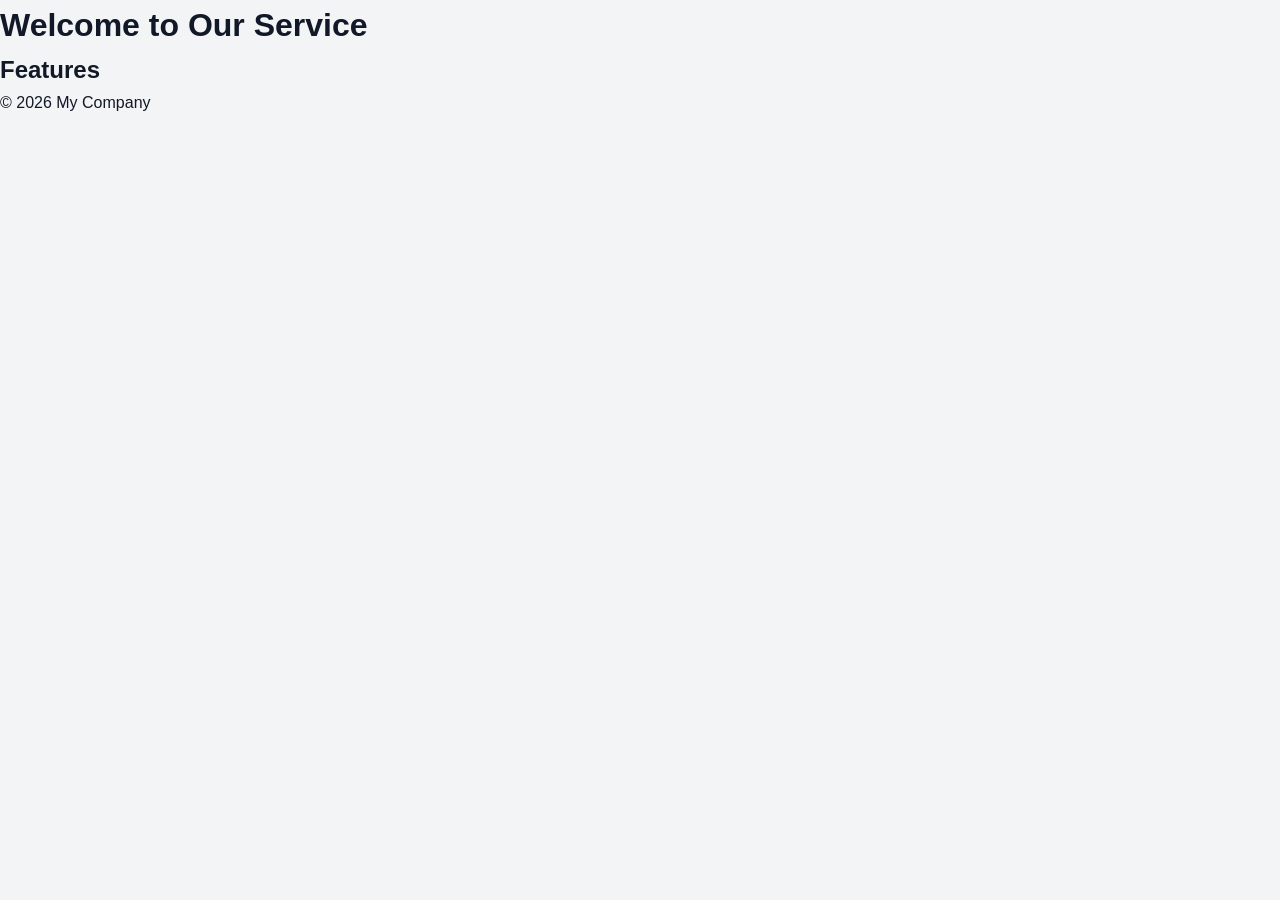
<file: index.html>
<!DOCTYPE html>
<html lang="en">
<head>
    <meta charset="UTF-8">
    <meta name="viewport" content="width=device-width, initial-scale=1.0">
    <title>Updated Page</title>
    <link rel="stylesheet" href="styles.css">
</head>
<body>
    <header>
        <h1>Welcome to Our Service</h1>
    </header>
    <main>
        <h2>Features</h2>
        <div id="content"></div>
    </main>
    <footer>
        <p>&copy; 2026 My Company</p>
    </footer>
    <script src="script.js"></script>
</body>
</html>
</file>
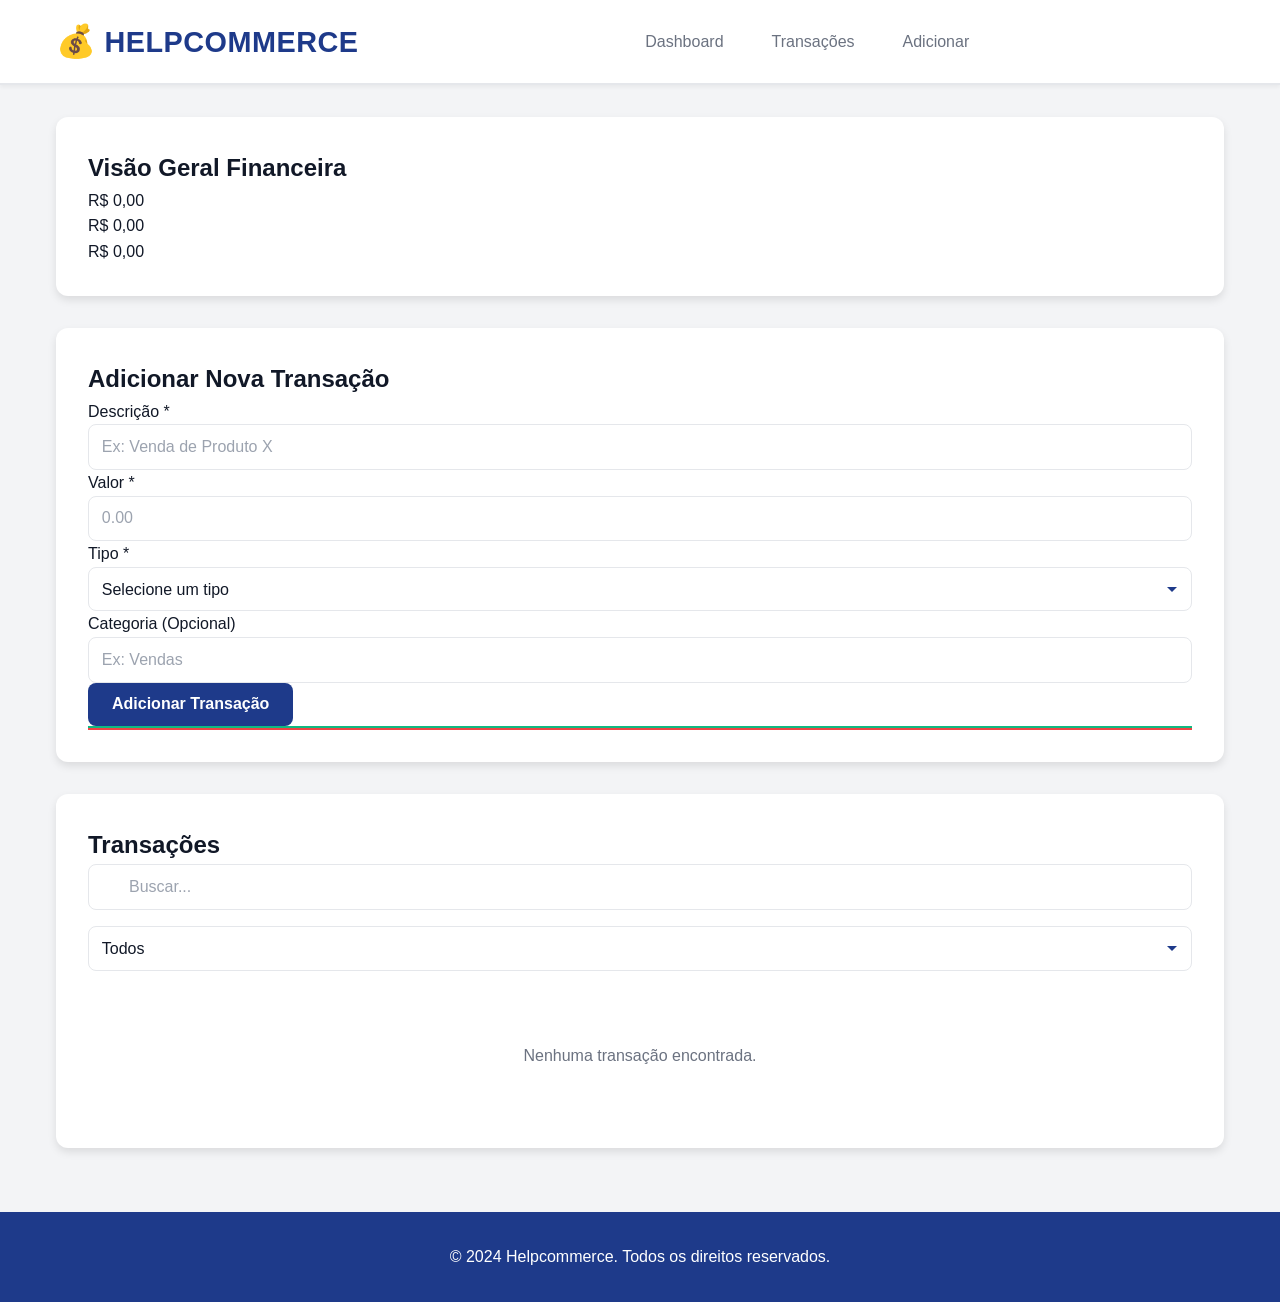
<file: 01-index.html>
<!DOCTYPE html>
<html lang="pt-BR">
<head>

    <!-- Meta Tags -->
    <meta charset="UTF-8">

    <meta name="viewport"
    content="width=device-width, initial-scale=1.0">

    <!-- 🔐 Content Security Policy (MÁXIMA) -->
    <meta http-equiv="Content-Security-Policy"
    content="
    default-src 'none';
    script-src 'self';
    style-src 'self';
    img-src 'self' data:;
    font-src 'self';
    connect-src 'self';
    media-src 'self';
    object-src 'none';
    base-uri 'self';
    form-action 'self';
    frame-ancestors 'none';
    upgrade-insecure-requests;
    block-all-mixed-content;
    ">

    <!-- 🔐 X-Content-Type-Options -->
    <meta http-equiv="X-UA-Compatible" content="IE=edge">
    <meta http-equiv="X-Content-Type-Options" content="nosniff">

    <!-- 🔐 X-Frame-Options -->
    <meta http-equiv="X-Frame-Options" content="DENY">

    <!-- 🔐 Referrer Policy -->
    <meta name="referrer" content="strict-origin-when-cross-origin">

    <!-- 🔐 Permissions Policy -->
    <meta http-equiv="Permissions-Policy" content="geolocation=(), microphone=(), camera=()">

    <meta name="description"
    content="Helpcommerce - Dashboard Financeiro Profissional para PMEs">

    <meta name="theme-color"
    content="#1E3A8A">

    <!-- Favicon -->
    <link rel="icon"
    type="image/svg+xml"
    href="data:image/svg+xml,
    <svg xmlns='http://www.w3.org/2000/svg'
    viewBox='0 0 100 100'>
    <text y='75'
    font-size='75'
    font-weight='bold'
    fill='%231E3A8A'>H</text>
    </svg>">

    <!-- Título -->
    <title>Helpcommerce - Dashboard Financeiro</title>

    <!-- CSS -->
    <link rel="stylesheet"
    href="styles.css">

</head>

<body>

<header class="main-header">
<div class="container header-container">

<div class="logo-section">
<h1 class="logo">
<span class="logo-icon">💰</span>
Helpcommerce
</h1>
</div>

<nav class="main-nav">
<ul>
<li><a href="#dashboard-section" class="nav-link">Dashboard</a></li>
<li><a href="#transactions-section" class="nav-link">Transações</a></li>
<li><a href="#add-transaction-section" class="nav-link">Adicionar</a></li>
</ul>
</nav>

</div>
</header>

<main class="main-content">
<div class="container">

<section id="dashboard-section">

<h2>Visão Geral Financeira</h2>

<p id="total-income">R$ 0,00</p>
<p id="total-expense">R$ 0,00</p>
<p id="net-total">R$ 0,00</p>

</section>

<section id="add-transaction-section">

<h2>Adicionar Nova Transação</h2>

<form id="transaction-form"
autocomplete="off"
novalidate>

<!-- Descrição -->
<label for="description">
Descrição *
</label>

<input
type="text"
id="description"
class="form-input"
placeholder="Ex: Venda de Produto X"
maxlength="255"
required
autocomplete="off"
spellcheck="false"
>

<!-- Valor -->
<label for="amount">
Valor *
</label>

<input
type="number"
id="amount"
class="form-input"
placeholder="0.00"
step="0.01"
min="0.01"
max="999999999.99"
required
inputmode="decimal"
>

<!-- Tipo -->
<label for="type">
Tipo *
</label>

<select
id="type"
class="form-select"
required>

<option value="">
Selecione um tipo
</option>

<option value="income">
Receita
</option>

<option value="expense">
Despesa
</option>

</select>

<!-- Categoria -->
<label for="category">
Categoria (Opcional)
</label>

<input
type="text"
id="category"
class="form-input"
maxlength="100"
placeholder="Ex: Vendas"
autocomplete="off"
>

<button type="submit" class="btn btn-primary">
Adicionar Transação
</button>

</form>

<!-- 🔐 Mensagens de feedback -->
<div class="form-feedback">
  <div id="success-message" class="message success-message" role="alert" style="display: none;"></div>
  <div id="error-message" class="message error-message" role="alert" style="display: none;"></div>
</div>

</section>

<section id="transactions-section">

<h2>Transações</h2>

<div class="filter-controls">
  <input 
    type="text" 
    id="search-input" 
    class="form-input search-input" 
    placeholder="Buscar..."
    autocomplete="off"
  >
  <select id="filter-type" class="form-select">
    <option value="all">Todos</option>
    <option value="income">Receita</option>
    <option value="expense">Despesa</option>
  </select>
</div>

<ul
id="transaction-list"
role="list">
</ul>

<div id="no-transactions" class="no-transactions-message" role="status" style="display: none;">
  Nenhuma transação encontrada.
</div>

</section>

</div>
</main>

<footer class="main-footer">

<p>
© 2024 Helpcommerce. Todos os direitos reservados.
</p>

</footer>

<!-- 🔐 Script com integrity -->
<script
src="script.js"
defer
integrity="sha384-PLACEHOLDER">
</script>

</body>
</html>
</file>
<file: styles.css>
/* ============================================================
   HELPCOMMERCE - DASHBOARD FINANCEIRO
   Estilos Responsivos e Acessíveis
   ============================================================ */

/* ============================================================
   1. VARIÁVEIS CSS E RESET GLOBAL
   ============================================================ */

:root {
    /* Cores Primárias */
    --color-primary: #1E3A8A;
    --color-primary-dark: #1e3a8a;
    --color-primary-light: #3B82F6;
    
    /* Cores Secundárias */
    --color-secondary-income: #10B981;
    --color-accent-expense: #EF4444;
    
    /* Cores de Fundo */
    --color-background: #F3F4F6;
    --color-card-bg: #FFFFFF;
    
    /* Cores de Texto */
    --color-text-dark: #111827;
    --color-text-light: #6B7280;
    --color-text-muted: #9CA3AF;
    
    /* Cores de Borda */
    --color-border: #E5E7EB;
    --color-border-light: #F0F1F3;
    
    /* Sombras */
    --shadow-light: 0 2px 4px rgba(0, 0, 0, 0.05);
    --shadow-md: 0 4px 8px rgba(0, 0, 0, 0.1);
    --shadow-lg: 0 8px 16px rgba(0, 0, 0, 0.12);
    
    /* Espaçamento */
    --spacing-unit: 1rem;
    
    /* Border Radius */
    --border-radius-sm: 4px;
    --border-radius-md: 8px;
    --border-radius-lg: 12px;
    
    /* Transições */
    --transition-fast: 0.2s ease;
    --transition-normal: 0.3s ease;
    --transition-slow: 0.5s ease;
}

/* Dark Mode (Futuro) */
@media (prefers-color-scheme: dark) {
    :root {
        --color-background: #1F2937;
        --color-card-bg: #374151;
        --color-text-dark: #F9FAFB;
        --color-text-light: #D1D5DB;
        --color-border: #4B5563;
    }
}

/* ============================================================
   2. RESET CSS GLOBAL
   ============================================================ */

* {
    margin: 0;
    padding: 0;
    box-sizing: border-box;
}

html {
    scroll-behavior: smooth;
    font-size: 16px;
}

body {
    font-family: -apple-system, BlinkMacSystemFont, 'Segoe UI', Roboto, 'Helvetica Neue', Arial, sans-serif;
    line-height: 1.6;
    color: var(--color-text-dark);
    background-color: var(--color-background);
    min-height: 100vh;
    display: flex;
    flex-direction: column;
}

/* ============================================================
   3. UTILITÁRIOS GLOBAIS
   ============================================================ */

.container {
    max-width: 1200px;
    margin: 0 auto;
    padding: 0 var(--spacing-unit);
}

a {
    text-decoration: none;
    color: inherit;
}

button {
    font-family: inherit;
}

input,
select,
textarea {
    font-family: inherit;
}

/* Scrollbar Customizado */
::-webkit-scrollbar {
    width: 8px;
    height: 8px;
}

::-webkit-scrollbar-track {
    background: var(--color-background);
}

::-webkit-scrollbar-thumb {
    background: var(--color-primary);
    border-radius: var(--border-radius-md);
}

::-webkit-scrollbar-thumb:hover {
    background: var(--color-primary-light);
}

/* ============================================================
   4. CABEÇALHO PRINCIPAL (HEADER)
   ============================================================ */

.main-header {
    background-color: var(--color-card-bg);
    padding: 1rem 0;
    box-shadow: var(--shadow-light);
    position: sticky;
    top: 0;
    z-index: 100;
    border-bottom: 2px solid var(--color-border);
}

.header-container {
    display: flex;
    justify-content: space-between;
    align-items: center;
    gap: 2rem;
}

/* Logo */
.logo-section {
    flex: 0 0 auto;
}

.logo {
    font-size: 1.8rem;
    font-weight: 700;
    color: var(--color-primary);
    text-transform: uppercase;
    letter-spacing: 0.5px;
    display: flex;
    align-items: center;
    gap: 0.5rem;
    transition: transform var(--transition-normal);
}

.logo:hover {
    transform: scale(1.05);
}

.logo-icon {
    font-size: 2rem;
}

/* Navegação Principal */
.main-nav {
    flex: 1;
    display: flex;
    justify-content: center;
}

.main-nav ul {
    list-style: none;
    display: flex;
    gap: 0.5rem;
    flex-wrap: wrap;
}

.main-nav a {
    color: var(--color-text-light);
    padding: 0.75rem 1.25rem;
    border-radius: var(--border-radius-md);
    transition: all var(--transition-fast);
    font-weight: 500;
    position: relative;
}

.main-nav a:hover,
.main-nav a:focus {
    background-color: var(--color-background);
    color: var(--color-primary);
    outline: none;
}

.main-nav a::after {
    content: '';
    position: absolute;
    bottom: 0;
    left: 50%;
    width: 0;
    height: 2px;
    background-color: var(--color-primary);
    transition: all var(--transition-fast);
    transform: translateX(-50%);
}

.main-nav a:hover::after {
    width: 80%;
}

/* Menu de Usuário */
.user-menu {
    flex: 0 0 auto;
    position: relative;
}

.user-menu-btn {
    display: flex;
    align-items: center;
    gap: 0.75rem;
    padding: 0.5rem 1rem;
    background-color: var(--color-background);
    border: 1px solid var(--color-border);
    border-radius: var(--border-radius-md);
    cursor: pointer;
    transition: all var(--transition-fast);
    font-size: 0.95rem;
    font-weight: 500;
    color: var(--color-text-dark);
}

.user-menu-btn:hover {
    background-color: var(--color-primary);
    color: var(--color-card-bg);
    border-color: var(--color-primary);
}

.user-avatar {
    font-size: 1.5rem;
}

.user-dropdown {
    position: absolute;
    top: calc(100% + 0.5rem);
    right: 0;
    background-color: var(--color-card-bg);
    border: 1px solid var(--color-border);
    border-radius: var(--border-radius-md);
    box-shadow: var(--shadow-lg);
    min-width: 200px;
    z-index: 200;
    overflow: hidden;
}

.dropdown-item {
    display: block;
    padding: 0.75rem 1.25rem;
    color: var(--color-text-dark);
    transition: all var(--transition-fast);
    border: none;
}

.dropdown-item:hover {
    background-color: var(--color-background);
    color: var(--color-primary);
    padding-left: 1.75rem;
}

.logout-link {
    color: var(--color-accent-expense);
}

.logout-link:hover {
    background-color: rgba(239, 68, 68, 0.1);
}

.dropdown-divider {
    margin: 0;
    border: none;
    border-top: 1px solid var(--color-border);
}

/* Responsividade - Header */
@media (max-width: 768px) {
    .header-container {
        flex-direction: column;
        gap: 1rem;
    }

    .main-nav ul {
        justify-content: center;
    }

    .logo {
        font-size: 1.5rem;
    }

    .user-name {
        display: none;
    }

    .user-dropdown {
        right: -0.5rem;
    }
}

/* ============================================================
   5. CONTEÚDO PRINCIPAL (MAIN)
   ============================================================ */

.main-content {
    flex-grow: 1;
    padding: calc(2 * var(--spacing-unit)) 0;
}

/* ============================================================
   6. SEÇÕES GERAIS
   ============================================================ */

section {
    background-color: var(--color-card-bg);
    padding: calc(2 * var(--spacing-unit));
    border-radius: var(--border-radius-lg);
    box-shadow: var(--shadow-md);
    margin-bottom: calc(2 * var(--spacing-unit));
}

.section-header {
    margin-bottom: calc(2 * var(--spacing-unit));
}

.section-header h2 {
    font-size: 1.8rem;
    color: var(--color-text-dark);
    margin-bottom: 0.5rem;
    font-weight: 700;
}

.section-subtitle {
    color: var(--color-text-light);
    font-size: 0.95rem;
    margin: 0;
}

/* ============================================================
   7. DASHBOARD - VISÃO GERAL
   ============================================================ */

.dashboard-overview {
    /* Herda estilos de section */
}

/* Cards de Resumo */
.summary-cards {
    display: grid;
    grid-template-columns: repeat(auto-fit, minmax(280px, 1fr));
    gap: var(--spacing-unit);
}

.card {
    padding: calc(1.5 * var(--spacing-unit));
    border-radius: var(--border-radius-lg);
    text-align: center;
    box-shadow: var(--shadow-light);
    background-color: var(--color-card-bg);
    transition: all var(--transition-normal);
    position: relative;
    overflow: hidden;
}

.card::before {
    content: '';
    position: absolute;
    top: 0;
    left: 0;
    width: 100%;
    height: 4px;
    background: linear-gradient(90deg, currentColor, transparent);
    opacity: 0;
    transition: opacity var(--transition-fast);
}

.card:hover {
    transform: translateY(-4px);
    box-shadow: var(--shadow-lg);
}

.card:hover::before {
    opacity: 1;
}

.card-icon {
    font-size: 2.5rem;
    margin-bottom: var(--spacing-unit);
}

.card-title {
    font-size: 0.95rem;
    color: var(--color-text-light);
    margin: 0 0 0.75rem;
    text-transform: uppercase;
    letter-spacing: 0.5px;
    font-weight: 600;
}

.card-value {
    font-size: 2.2rem;
    font-weight: 700;
    color: var(--color-text-dark);
    margin: 0 0 0.5rem;
}

.card-label {
    font-size: 0.85rem;
    color: var(--color-text-muted);
    display: block;
}

/* Estilos Específicos dos Cards */
.income-card {
    border-left: 5px solid var(--color-secondary-income);
    --card-color: var(--color-secondary-income);
}

.income-card .card-value {
    color: var(--color-secondary-income);
}

.expense-card {
    border-left: 5px solid var(--color-accent-expense);
    --card-color: var(--color-accent-expense);
}

.expense-card .card-value {
    color: var(--color-accent-expense);
}

.net-total-card {
    border-left: 5px solid var(--color-primary);
    --card-color: var(--color-primary);
}

.net-total-card .card-value {
    color: var(--color-primary);
}

/* Responsividade - Cards */
@media (max-width: 768px) {
    .summary-cards {
        grid-template-columns: 1fr;
    }

    .card {
        padding: var(--spacing-unit);
    }

    .card-value {
        font-size: 1.8rem;
    }
}

/* ============================================================
   8. FORMULÁRIO DE TRANSAÇÃO
   ============================================================ */

.transaction-form-section {
    /* Herda estilos de section */
}

.form-grid {
    display: grid;
    grid-template-columns: repeat(auto-fit, minmax(250px, 1fr));
    gap: var(--spacing-unit);
}

.form-group {
    display: flex;
    flex-direction: column;
}

.form-group.full-width {
    grid-column: 1 / -1;
}

.form-label {
    font-weight: 600;
    color: var(--color-text-dark);
    margin-bottom: 0.5rem;
    font-size: 0.95rem;
}

.required {
    color: var(--color-accent-expense);
    margin-left: 0.25rem;
}

.form-input,
.form-select {
    padding: 0.8rem;
    border: 1px solid var(--color-border);
    border-radius: var(--border-radius-md);
    font-size: 1rem;
    color: var(--color-text-dark);
    background-color: var(--color-card-bg);
    transition: all var(--transition-fast);
    width: 100%;
}

.form-input:focus,
.form-select:focus {
    outline: none;
    border-color: var(--color-primary);
    box-shadow: 0 0 0 3px rgba(30, 58, 138, 0.15);
}

.form-input::placeholder {
    color: var(--color-text-muted);
}

.form-select {
    cursor: pointer;
    appearance: none;
    background-image: url("data:image/svg+xml,%3Csvg xmlns='http://www.w3.org/2000/svg' width='12' height='12' viewBox='0 0 12 12'%3E%3Cpath fill='%231E3A8A' d='M6 9L1 4h10z'/%3E%3C/svg%3E");
    background-repeat: no-repeat;
    background-position: right 0.8rem center;
    padding-right: 2.5rem;
}

.form-hint {
    font-size: 0.8rem;
    color: var(--color-text-muted);
    margin-top: 0.25rem;
}

/* Input Group (com prefixo) */
.input-group {
    position: relative;
    display: flex;
    align-items: center;
}

.input-prefix {
    position: absolute;
    left: 0.8rem;
    color: var(--color-text-light);
    font-weight: 600;
    pointer-events: none;
}

.input-group .form-input {
    padding-left: 2.5rem;
}

/* Mensagens de Feedback do Formulário */
.form-message {
    padding: var(--spacing-unit);
    border-radius: var(--border-radius-md);
    margin-top: var(--spacing-unit);
    display: flex;
    align-items: center;
    gap: 0.75rem;
    font-size: 0.95rem;
}

.success-message {
    background-color: rgba(16, 185, 129, 0.1);
    color: var(--color-secondary-income);
    border: 1px solid var(--color-secondary-income);
}

.error-message {
    background-color: rgba(239, 68, 68, 0.1);
    color: var(--color-accent-expense);
    border: 1px solid var(--color-accent-expense);
}

.message-icon {
    font-size: 1.25rem;
}

/* Responsividade - Formulário */
@media (max-width: 768px) {
    .form-grid {
        grid-template-columns: 1fr;
    }

    .form-group.full-width {
        grid-column: 1;
    }
}

/* ============================================================
   9. BOTÕES
   ============================================================ */

.btn {
    padding: 0.8rem 1.5rem;
    border: none;
    border-radius: var(--border-radius-md);
    cursor: pointer;
    font-size: 1rem;
    font-weight: 600;
    transition: all var(--transition-normal);
    display: inline-flex;
    align-items: center;
    justify-content: center;
    gap: 0.5rem;
    text-align: center;
}

.btn:focus {
    outline: none;
    box-shadow: 0 0 0 3px rgba(30, 58, 138, 0.3);
}

.btn:disabled {
    opacity: 0.6;
    cursor: not-allowed;
}

.btn-primary {
    background-color: var(--color-primary);
    color: var(--color-card-bg);
}

.btn-primary:hover:not(:disabled) {
    background-color: #1a2f7d;
    transform: translateY(-2px);
    box-shadow: var(--shadow-md);
}

.btn-primary:active:not(:disabled) {
    transform: translateY(0);
    box-shadow: var(--shadow-light);
}

.btn-large {
    padding: 1rem 2rem;
    font-size: 1.1rem;
}

.btn-icon {
    font-size: 1.25rem;
}

/* ============================================================
   10. TRANSAÇÕES RECENTES
   ============================================================ */

.recent-transactions-section {
    /* Herda estilos de section */
}

/* Controles de Filtro */
.filter-controls {
    display: flex;
    gap: var(--spacing-unit);
    margin-bottom: calc(1.5 * var(--spacing-unit));
    flex-wrap: wrap;
}

.search-container {
    flex: 1;
    min-width: 200px;
    position: relative;
}

.search-icon {
    position: absolute;
    left: 0.8rem;
    top: 50%;
    transform: translateY(-50%);
    pointer-events: none;
    color: var(--color-text-light);
}

.search-input {
    padding-left: 2.5rem;
}

.filter-select,
.sort-select {
    min-width: 150px;
}

/* Lista de Transações */
.transaction-list {
    list-style: none;
    display: flex;
    flex-direction: column;
}

.transaction-item {
    display: flex;
    justify-content: space-between;
    align-items: center;
    padding: var(--spacing-unit) calc(1.5 * var(--spacing-unit));
    border-bottom: 1px solid var(--color-border);
    transition: background-color var(--transition-fast);
    gap: var(--spacing-unit);
}

.transaction-item:last-child {
    border-bottom: none;
}

.transaction-item:hover {
    background-color: var(--color-background);
}

.transaction-item:focus-within {
    background-color: rgba(30, 58, 138, 0.05);
}

/* Partes da Transação */
.transaction-left {
    flex: 1;
    display: flex;
    align-items: center;
    gap: 1rem;
}

.transaction-icon {
    font-size: 1.5rem;
    flex-shrink: 0;
}

.transaction-info {
    display: flex;
    flex-direction: column;
    gap: 0.25rem;
}

.transaction-description {
    font-weight: 600;
    color: var(--color-text-dark);
    font-size: 0.95rem;
}

.transaction-metadata {
    font-size: 0.85rem;
    color: var(--color-text-light);
}

.transaction-category {
    display: inline-block;
    background-color: var(--color-background);
    color: var(--color-text-light);
    padding: 0.25rem 0.75rem;
    border-radius: var(--border-radius-sm);
    font-size: 0.8rem;
    margin-top: 0.25rem;
}

.transaction-right {
    display: flex;
    align-items: center;
    gap: 1rem;
    flex-shrink: 0;
}

.transaction-amount {
    font-weight: 700;
    font-size: 1.1rem;
    text-align: right;
}

.transaction-amount.income {
    color: var(--color-secondary-income);
}

.transaction-amount.expense {
    color: var(--color-accent-expense);
}

.transaction-actions {
    display: flex;
    gap: 0.5rem;
}

.transaction-action-btn {
    background: none;
    border: none;
    cursor: pointer;
    font-size: 1.25rem;
    opacity: 0.6;
    transition: opacity var(--transition-fast);
    padding: 0.25rem;
}

.transaction-action-btn:hover {
    opacity: 1;
}

/* Mensagem: Sem Transações */
.no-transactions-message {
    text-align: center;
    padding: calc(3 * var(--spacing-unit)) var(--spacing-unit);
    color: var(--color-text-light);
}

.no-transactions-message p {
    margin: 0.5rem 0;
    font-size: 1rem;
}

.no-transactions-message p:first-child {
    font-size: 3rem;
    margin-bottom: 1rem;
}

.no-transactions-subtitle {
    color: var(--color-text-muted);
    font-style: italic;
}

/* Paginação */
.pagination {
    display: flex;
    justify-content: center;
    align-items: center;
    gap: var(--spacing-unit);
    margin-top: calc(2 * var(--spacing-unit));
    padding-top: var(--spacing-unit);
    border-top: 1px solid var(--color-border);
}

.pagination-btn {
    padding: 0.5rem 1rem;
    border: 1px solid var(--color-border);
    background-color: var(--color-card-bg);
    color: var(--color-text-dark);
    border-radius: var(--border-radius-md);
    cursor: pointer;
    transition: all var(--transition-fast);
    font-weight: 500;
}

.pagination-btn:hover {
    background-color: var(--color-primary);
    color: var(--color-card-bg);
    border-color: var(--color-primary);
}

.pagination-btn:disabled {
    opacity: 0.5;
    cursor: not-allowed;
}

.pagination-info {
    font-size: 0.95rem;
    color: var(--color-text-light);
    font-weight: 500;
}

/* Responsividade - Transações */
@media (max-width: 768px) {
    .filter-controls {
        flex-direction: column;
    }

    .search-container,
    .filter-select,
    .sort-select {
        width: 100%;
    }

    .transaction-item {
        flex-direction: column;
        align-items: flex-start;
        gap: 0.5rem;
    }

    .transaction-right {
        width: 100%;
        justify-content: space-between;
    }

    .transaction-amount {
        text-align: left;
    }
}

/* ============================================================
   11. SEÇÃO DE ESTATÍSTICAS (Placeholder)
   ============================================================ */

.statistics-section {
    /* Herda estilos de section */
}

.charts-container {
    display: grid;
    grid-template-columns: repeat(auto-fit, minmax(300px, 1fr));
    gap: calc(2 * var(--spacing-unit));
}

.chart-card {
    background-color: var(--color-background);
    padding: calc(1.5 * var(--spacing-unit));
    border-radius: var(--border-radius-lg);
}

.chart-card h3 {
    font-size: 1.1rem;
    margin-bottom: var(--spacing-unit);
    color: var(--color-text-dark);
}

/* ============================================================
   12. RODAPÉ (FOOTER)
   ============================================================ */

.main-footer {
    background-color: var(--color-primary);
    color: var(--color-card-bg);
    padding: calc(2 * var(--spacing-unit)) 0;
    margin-top: auto;
    text-align: center;
}

.footer-content {
    display: flex;
    justify-content: space-between;
    align-items: center;
    gap: var(--spacing-unit);
}

.footer-text {
    margin: 0;
    font-size: 0.95rem;
}

.footer-links {
    display: flex;
    gap: var(--spacing-unit);
    flex-wrap: wrap;
}

.footer-link {
    color: var(--color-card-bg);
    transition: opacity var(--transition-fast);
    font-size: 0.95rem;
}

.footer-link:hover {
    opacity: 0.8;
}

/* Responsividade - Footer */
@media (max-width: 768px) {
    .footer-content {
        flex-direction: column;
        text-align: center;
    }

    .footer-links {
        justify-content: center;
    }
}

/* ============================================================
   13. ACESSIBILIDADE
   ============================================================ */

/* Focus visible para navegação por teclado */
:focus-visible {
    outline: 2px solid var(--color-primary);
    outline-offset: 2px;
}

/* Reduzir animações se preferir */
@media (prefers-reduced-motion: reduce) {
    *,
    *::before,
    *::after {
        animation-duration: 0.01ms !important;
        animation-iteration-count: 1 !important;
        transition-duration: 0.01ms !important;
        scroll-behavior: auto !important;
    }
}

/* ============================================================
   14. RESPONSIVIDADE GERAL
   ============================================================ */

/* Tablets (768px) */
@media (max-width: 768px) {
    :root {
        font-size: 15px;
    }

    .container {
        padding: 0 1rem;
    }

    .main-content {
        padding: 1rem 0;
    }

    section {
        padding: 1.5rem;
        margin-bottom: 1.5rem;
    }

    .section-header h2 {
        font-size: 1.5rem;
    }

    .logo {
        font-size: 1.3rem;
    }
}

/* Smartphones (480px) */
@media (max-width: 480px) {
    :root {
        font-size: 14px;
    }

    .container {
        padding: 0 0.75rem;
    }

    .main-header {
        padding: 0.75rem 0;
    }

    .header-container {
        flex-direction: column;
        gap: 0.75rem;
    }

    .main-nav ul {
        gap: 0.25rem;
    }

    .main-nav a {
        padding: 0.5rem 0.75rem;
        font-size: 0.9rem;
    }

    section {
        padding: 1rem;
        margin-bottom: 1rem;
    }

    .section-header h2 {
        font-size: 1.3rem;
    }

    .card {
        padding: 1rem;
    }

    .card-value {
        font-size: 1.5rem;
    }

    .card-icon {
        font-size: 2rem;
    }

    .btn-large {
        padding: 0.75rem 1.5rem;
        font-size: 1rem;
    }

    .transaction-item {
        padding: 0.75rem 1rem;
    }

    .transaction-amount {
        font-size: 1rem;
    }

    .footer-text {
        font-size: 0.85rem;
    }
}

/* ============================================================
   15. UTILITÁRIOS PARA LOADING E ESTADOS
   ============================================================ */

.loading {
    position: relative;
    pointer-events: none;
    opacity: 0.6;
}

.spinner {
    display: inline-block;
    width: 20px;
    height: 20px;
    border: 3px solid var(--color-border);
    border-top-color: var(--color-primary);
    border-radius: 50%;
    animation: spin 0.8s linear infinite;
}

@keyframes spin {
    to {
        transform: rotate(360deg);
    }
}

.skeleton {
    background: linear-gradient(
        90deg,
        var(--color-border) 25%,
        var(--color-background) 50%,
        var(--color-border) 75%
    );
    background-size: 200% 100%;
    animation: shimmer 2s infinite;
}

@keyframes shimmer {
    0% {
        background-position: 200% 0;
    }
    100% {
        background-position: -200% 0;
    }
}

/* ============================================================
   16. IMPRESSÃO (PRINT)
   ============================================================ */

@media print {
    .main-header,
    .main-footer,
    .user-menu,
    .filter-controls,
    .btn {
        display: none;
    }

    .main-content {
        padding: 0;
    }

    section {
        page-break-inside: avoid;
        box-shadow: none;
        border: 1px solid var(--color-border);
    }
}

/* ============================================================
   FIM DO CSS
   ============================================================ */
</file>
